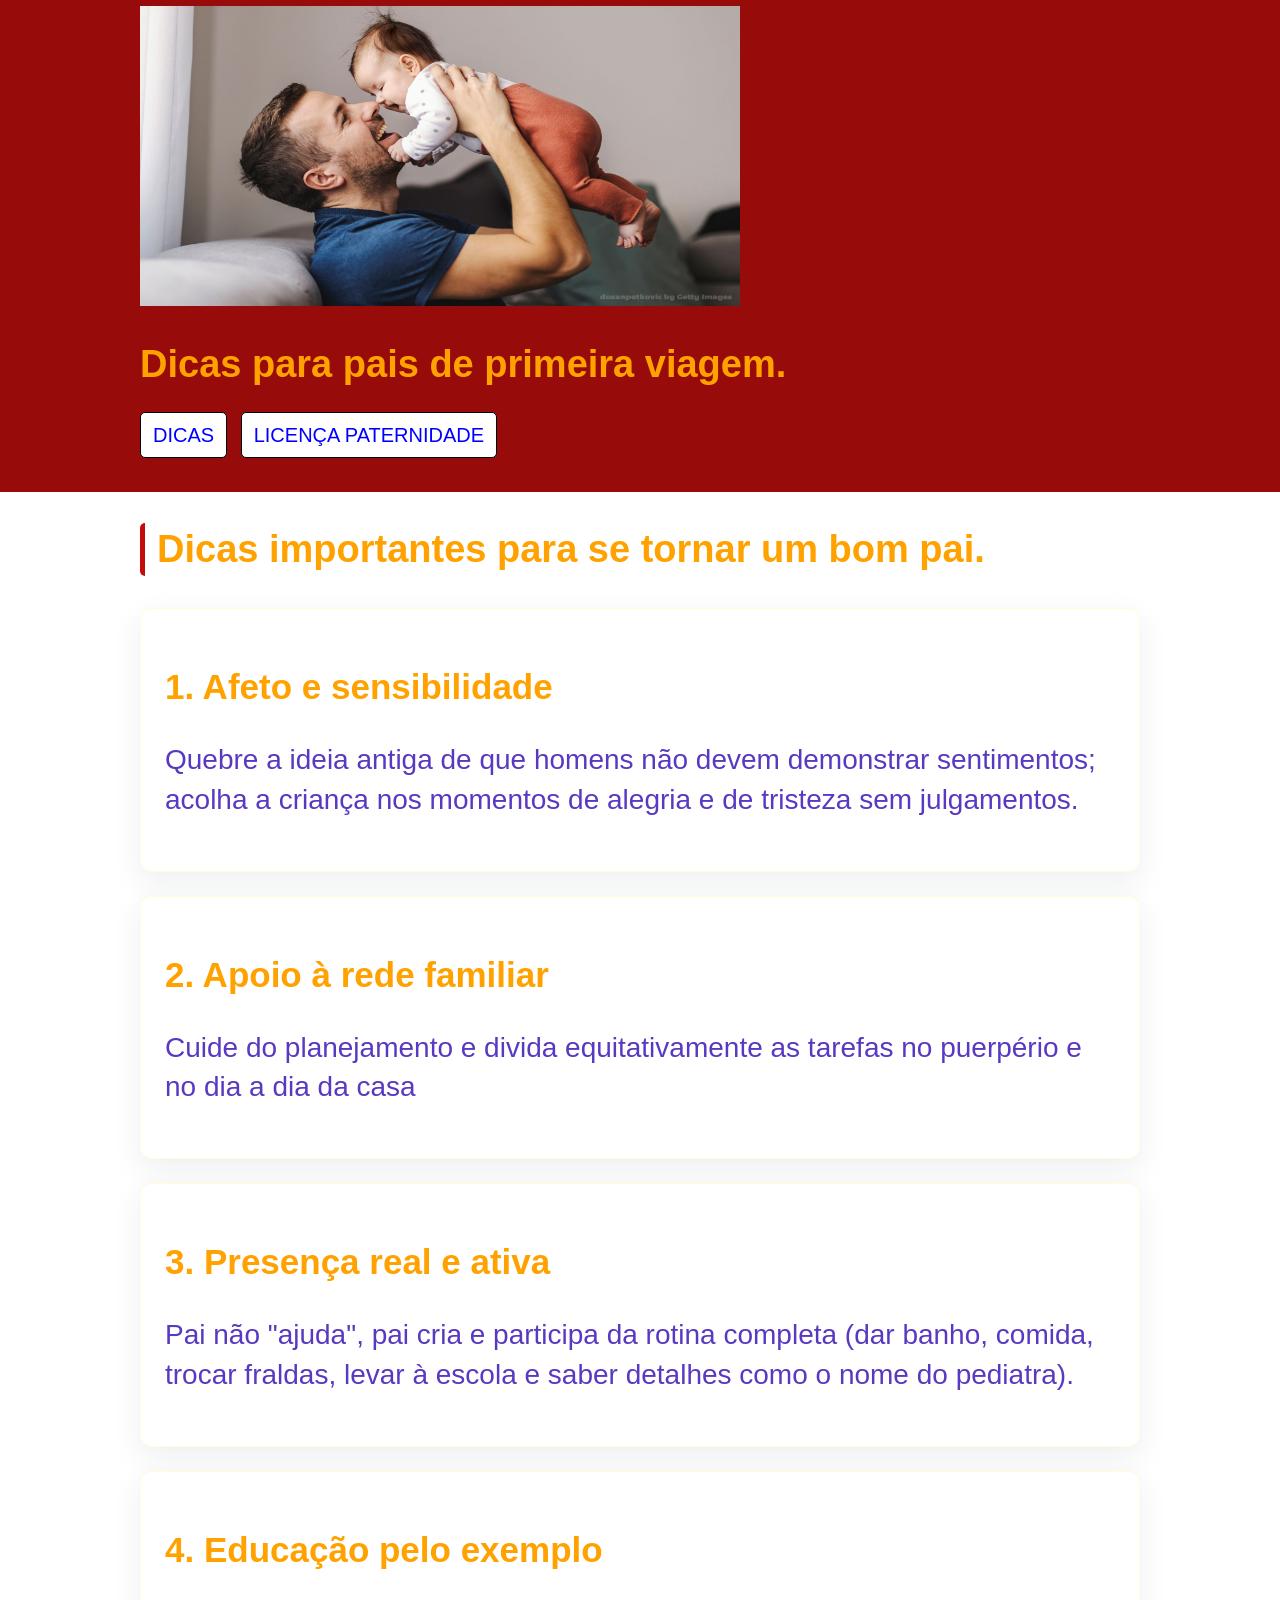
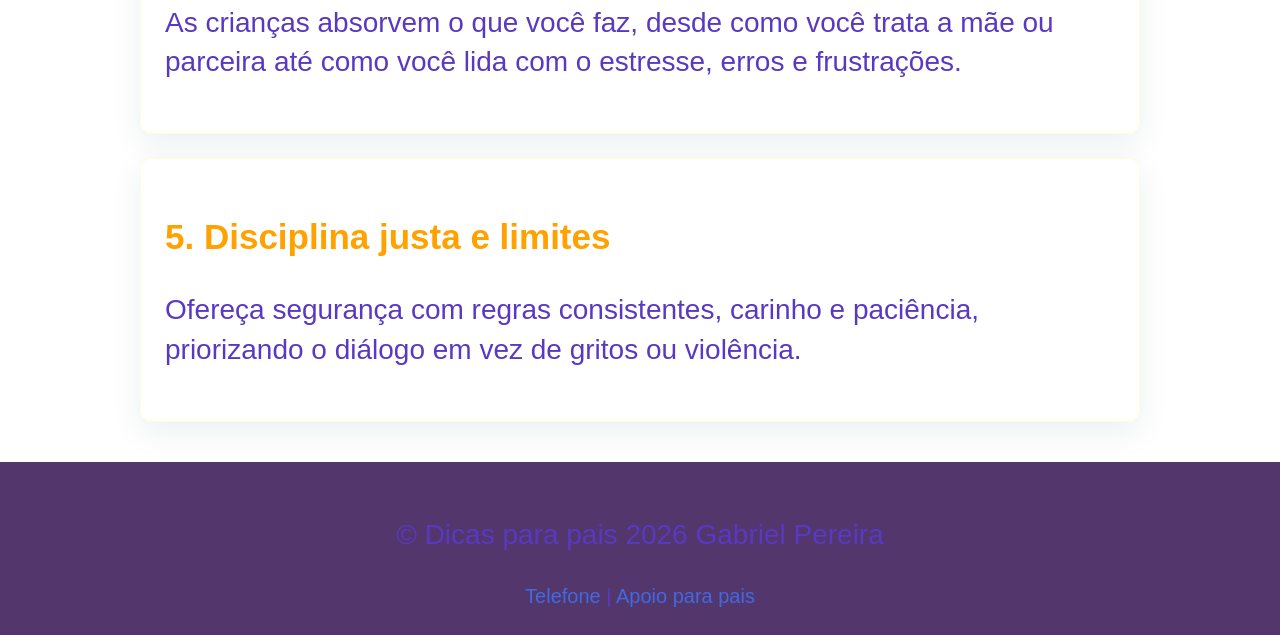
<file: Index.html>
<!DOCTYPE html>
<html lang="pt-br">

<head>


    <meta charset="UTF-8">
    <meta name="viewport" content="width=device-width, initial-scale=1.0">
    <title>Pai de primeira viagem | Home</title>

    <link rel="stylesheet" href="./style/style.css">

</head>

<body>
    <header class="cabecalho">
        <div class="container">
            <img src="./img/formacao_ser-pai-uma-vocacao-de-amor.jpg" alt="" width="600" height="300">
            <h1 class="tag">
                Dicas para pais de primeira viagem.
            </h1>

            <nav class="menu-principal">
                <ul class="menu-lista">
                    <li><a class="menu-link" href="Index.html">DICAS</a></li>
                    <li><a class="menu-link" href="./pages/LICENÇAPATERNIDADE.html">LICENÇA PATERNIDADE</a></li>

                </ul>


            </nav>


        </div>
    </header>

    <main>
        <section class="secao">
            <div class="container">
                <h1 class="titulo-secao">
                    Dicas importantes para se tornar um bom pai.
                </h1>
                <div class="grade-cards">
                    <article class="card">
                        <h2>1. Afeto e sensibilidade</h2>
                        <p>Quebre a ideia antiga de que homens não devem demonstrar sentimentos; acolha a criança nos
                            momentos de alegria e de tristeza sem julgamentos.</p>
                    </article>
                    <article class="card">
                        <h2>2. Apoio à rede familiar</h2>
                        <p> Cuide do planejamento e divida equitativamente as tarefas no puerpério e no dia a dia da
                            casa</p>
                    </article>
                    <article class="card">
                        <h2>3. Presença real e ativa</h2>
                        <p> Pai não "ajuda", pai cria e participa da rotina completa (dar banho, comida, trocar fraldas,
                            levar à escola e saber detalhes como o nome do pediatra). </p>
                    </article>
                    <article class="card">
                        <h2>4. Educação pelo exemplo</h2>
                        <p>As crianças absorvem o que você faz, desde como você trata a mãe ou parceira até como você
                            lida com o estresse, erros e frustrações.</p>
                    </article>
                    <article class="card">
                        <h2>5. Disciplina justa e limites</h2>
                        <p>Ofereça segurança com regras consistentes, carinho e paciência, priorizando o diálogo em vez
                            de gritos ou violência.</p>
                    </article>
                </div>
            </div>
        </section>
    </main>

    <footer class="rodape">
        <div class="container">
            <p>&copy; Dicas para pais 2026 Gabriel Pereira</p>

            <address>
                <a href="(15) 3219-2499">Telefone</a>
                <span> | </span>
                <a href="https://www.bing.com/maps/search?mepi=0%7ELocal%7EEmbedded%7EEntity_Vertical_List_Card&ty=17&poicount=18&sei=0&FORM=MPSRPL&q=lugares+de+apoio+a+pais&secq=APAE+Associa%C3%A7%C3%A3o+Pais+e+Amigos+dos+Excepcionais+de+Sorocaba+lugares+de+apoio&sece=ypid.YN4F318ED2871E56B1&ppois=-23.481521606445312_-47.44955062866211_APAE+Associa%C3%A7%C3%A3o+Pais+e+Amigos+dos+Excepcionais+de+Sorocaba_YN4F318ED2871E56B1%7E-23.252750396728516_-47.296600341796875_CAVI+Centro+de+Apoio+e+Valoriza%C3%A7%C3%A3o+%C3%A0+Inf%C3%A2ncia_YN7A7016C5BAF6FEC8%7E&segment=Local&cp=-23.481720%7E-47.449551&lvl=10.1&style=r"
                    target="_blank">Apoio para pais</a>
            </address>

        </div>
    </footer>



</body>


</html>
</file>
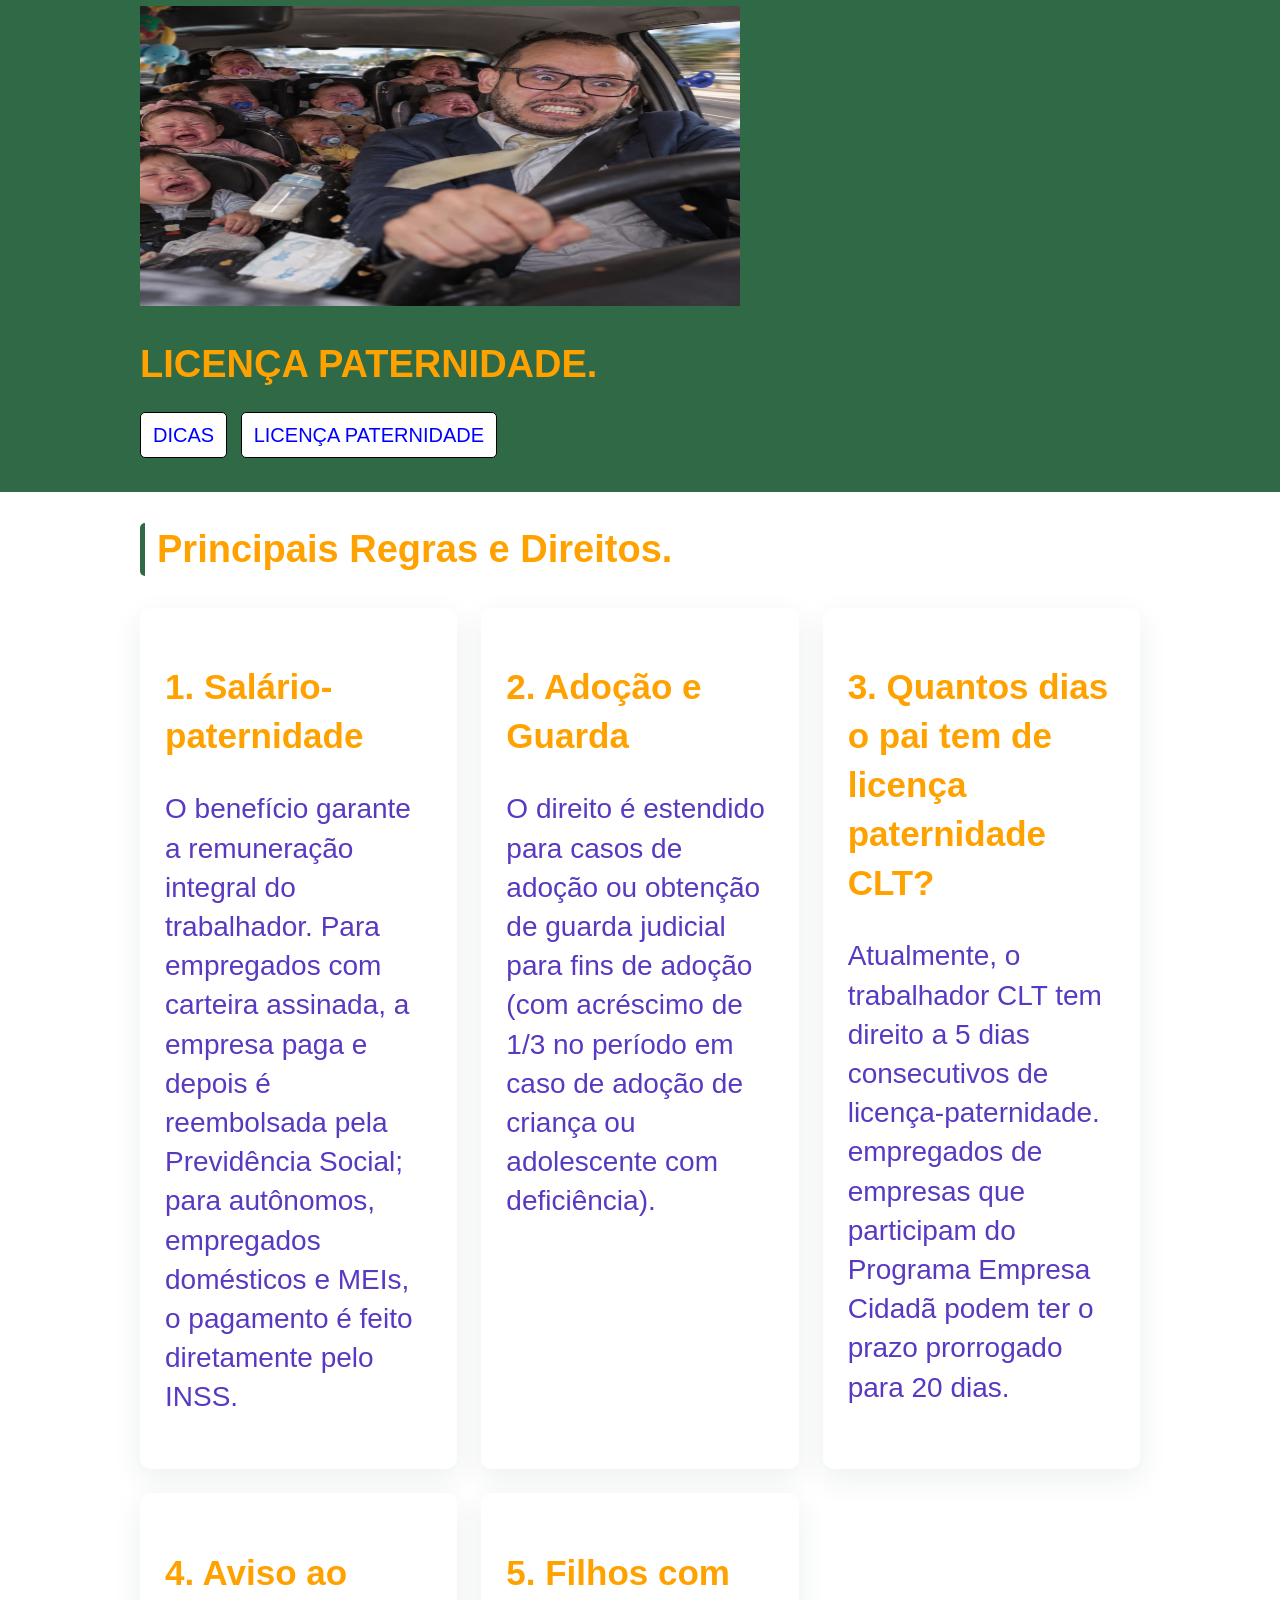
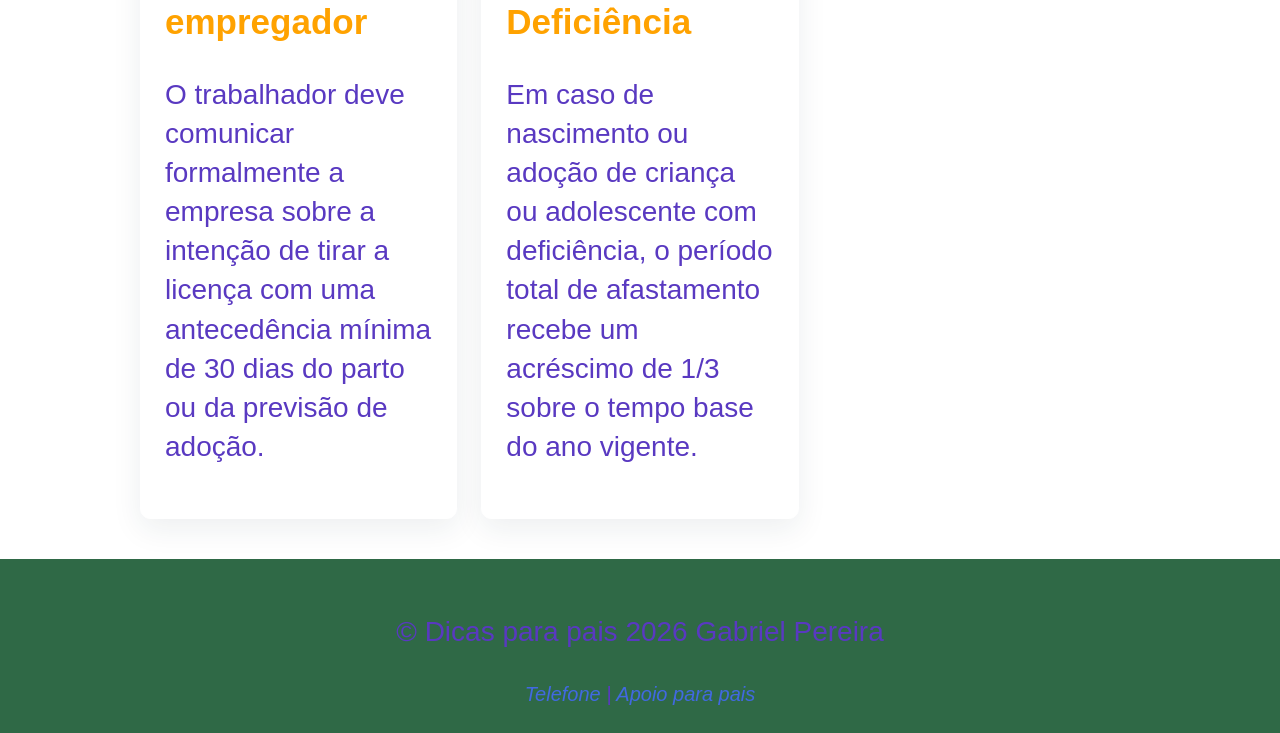
<file: pages/LICENÇAPATERNIDADE.html>
<!DOCTYPE html>
<html lang="pt-br">

<head>


    <meta charset="UTF-8">
    <meta name="viewport" content="width=device-width, initial-scale=1.0">
    <title>Pai de primeira viagem | LICENÇA PATERNIDADE</title>

    <link rel="stylesheet" href="../style/style.css">

</head>

<body>
    <header class="cabecalho-dois">
        <div class="container">
            <img src="../img/b4d4777b-a425-44b2-a583-30481b51c19f.png" alt="" width="600" height="300">
            <h1 class="tag">
                LICENÇA PATERNIDADE.
            </h1>

            <nav class="menu-principal">
                <ul class="menu-lista">
                    <li><a class="menu-link" href="../Index.html">DICAS</a></li>
                    <li><a class="menu-link" href="../pages/LICENÇAPATERNIDADE.html">LICENÇA PATERNIDADE</a></li>

                </ul>


            </nav>


        </div>
    </header>

    <main>
        <section class="secao">
            <div class="container">
                <h1 class="titulo-secao-dois">

                    Principais Regras e Direitos.
                </h1>
                <div class="grade-cards-dois">
                    <article class="card-dois">
                        <h2>1. Salário-paternidade</h2>
                        <p>O benefício garante a remuneração integral do trabalhador. Para
                            empregados com carteira assinada, a empresa paga
                            e depois é reembolsada pela Previdência Social; para autônomos,
                            empregados domésticos e MEIs, o pagamento é feito diretamente pelo INSS.</p>
                    </article>
                    <article class="card-dois">
                        <h2>2. Adoção e Guarda</h2>
                        <p> O direito é estendido para casos de adoção ou obtenção de guarda judicial
                            para fins de adoção (com acréscimo de 1/3 no período em caso de adoção
                            de criança ou adolescente com deficiência).</p>
                    </article>
                    <article class="card-dois">
                        <h2>3. Quantos dias o pai tem de licença paternidade CLT?</h2>
                        <p> Atualmente, o trabalhador CLT tem direito a 5 dias consecutivos de licença-paternidade.
                            empregados de empresas que participam do Programa Empresa Cidadã podem ter o prazo
                            prorrogado para 20 dias.
                        </p>
                    </article>
                    <article class="card-dois">
                        <h2>4. Aviso ao empregador</h2>
                        <p>O trabalhador deve comunicar formalmente a empresa sobre a intenção de tirar
                            a licença com uma antecedência mínima de 30 dias
                            do parto ou da previsão de adoção.</p>
                    </article>
                    <article class="card-dois">
                        <h2>5. Filhos com Deficiência</h2>
                        <p>Em caso de nascimento ou adoção de criança ou adolescente com deficiência, o período total de
                            afastamento recebe um acréscimo de 1/3 sobre o tempo base do ano vigente.</p>
                    </article>
                </div>
            </div>
        </section>
    </main>

    <footer class="rodape-dois">
        <div class="container">
            <p>&copy; Dicas para pais 2026 Gabriel Pereira</p>

            <address>
                <a href="(15) 3219-2499">Telefone</a>
                <span> | </span>
                <a href="https://www.bing.com/maps/search?mepi=0%7ELocal%7EEmbedded%7EEntity_Vertical_List_Card&ty=17&poicount=18&sei=0&FORM=MPSRPL&q=lugares+de+apoio+a+pais&secq=APAE+Associa%C3%A7%C3%A3o+Pais+e+Amigos+dos+Excepcionais+de+Sorocaba+lugares+de+apoio&sece=ypid.YN4F318ED2871E56B1&ppois=-23.481521606445312_-47.44955062866211_APAE+Associa%C3%A7%C3%A3o+Pais+e+Amigos+dos+Excepcionais+de+Sorocaba_YN4F318ED2871E56B1%7E-23.252750396728516_-47.296600341796875_CAVI+Centro+de+Apoio+e+Valoriza%C3%A7%C3%A3o+%C3%A0+Inf%C3%A2ncia_YN7A7016C5BAF6FEC8%7E&segment=Local&cp=-23.481720%7E-47.449551&lvl=10.1&style=r"
                    target="_blank">Apoio para pais</a>
            </address>

        </div>
    </footer>



</body>


</html>
</file>
<file: style/style.css>
* {
    box-sizing: border-box;
}

body {
    margin: 0;
    background-color: rgb(255, 255, 255);
    color: rgb(89, 57, 193);

    font-family: Arial, Helvetica, sans-serif;
    font-size: 20px;
    line-height: 1.4;
}

h1,
h2,
h3 {
    color: rgb(255, 162, 0);
}

h1 {
    font-size: 38px;
    margin-bottom: 4px;
}

h2 {
    font-size: 35px;
}

p {
    font-size: 28px;
}

a {
    color: royalblue;
    text-decoration: none;
}

a:visited {
    color: rgb(140, 0, 255);
}

a:hover {
    color: rgb(0, 46, 106);
}

a:active {
    color: rgb(1, 124, 168);
}

.container{
    width: 90%;
    max-width: 1000px;

    margin: auto;

}

.cabecalho{
    background-color: rgb(152, 11, 11);

    padding: 6px 5px;
}

.menu-lista{
    margin: 20px, 0 0;
    padding: 0;
}

.menu-lista li{
    display: inline-block;

    margin-right: 8px;
    margin-bottom: 8px;
}

.titulo-secao{
    margin-bottom: 32px;
    padding-left: 12px;

    border-left: 5px solid rgb(197, 10, 10);
    border-radius: 5px;
}

.grade-cards{
    display: grid;
    gap: 24px;
}

.card{
    padding: 24px;
    background-color: rgb(255, 255, 255);
    border: 1px solid rgb(255, 255, 212);
    border-radius: 1ch;
    box-shadow: 0 10px 30px rgba(20, 45, 70, 0.08);
}

.rodape{
    margin-top: 40px;
    padding: 25px;
    background-color: rgb(83, 54, 108);

    text-align: center;

}

.rodape address{
    font-style: normal;
}
.menu-link{
    display: inline-block;

    padding: 8px 12px;

    background-color: white;
    color: blue;

    border: 1px solid black;
    border-radius: 5px;

    text-decoration: none;
    
}

.cabecalho-dois{
    background-color: rgb(47, 105, 70);

    padding: 6px 5px;
}

.titulo-secao-dois{
    margin-bottom: 32px;
    padding-left: 12px;

    border-left: 5px solid rgb(47, 105, 70);
    border-radius: 5px;
}

.rodape-dois{
    margin-top: 40px;
    padding: 25px;
    background-color: rgb(47, 105, 70);

    text-align: center;

}

.rodape address{
    font-style: normal;
}


.grade-cards-dois{
    display: grid;
    grid-template-columns: repeat(auto-fit, minmax(280px, 1fr));
    gap: 24px;
}

.card-dois{
    padding: 24px;
    background-color: white;
    border: 1px solid white;
    border-radius: 10px;
    box-shadow: 0 10px 30px rgba(20, 45, 70, 0.08);

}
</file>
